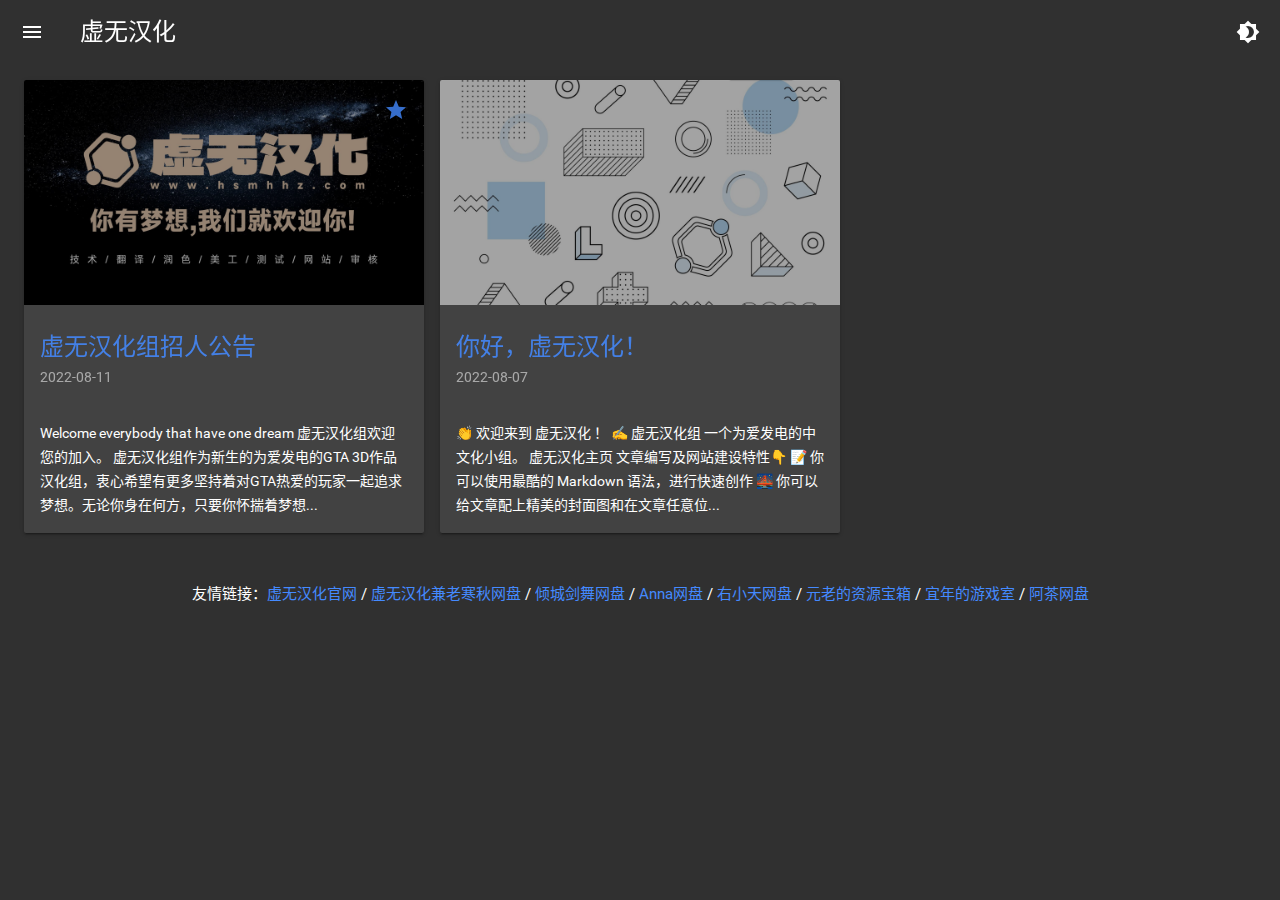
<file: index.html>
<!DOCTYPE html>
<html lang="zh-CN">
<head>
<!-- 必要参数 -->
<meta charset="utf-8"/>
<title>虚无汉化</title>
<meta name="keywords" content="关键词"/>
<meta name="description" content="简述"/>
<meta name="viewport" content="width=device-width, initial-scale=1.0, user-scalable:no"/>
<meta http-equiv="X-UA-Compatible" content="IE=Edge">
<link rel="shortcut icon" href="favicon.ico">
<!-- CSS -->
<link rel="stylesheet" href="https://createm00n.github.io/media/css/mdui.min.css">
<link rel="stylesheet" href="https://createm00n.github.io/media/css/modify.css">
</head>
<body id="index" class="mdui-appbar-with-toolbar mdui-theme-primary-blue-grey mdui-theme-accent-blue mdui-theme-layout-dark">
<header role="banner">
    <div class="mdui-appbar mdui-appbar-fixed mdui-appbar-scroll-hide mdui-shadow-0">
        <div class="mdui-toolbar">
            <button class="mdui-btn mdui-btn-icon" id="menu" mdui-drawer="{target:'#drawer',overlay:true,swipe:true}"><i class="mdui-icon material-icons">menu</i></button>
            <a href="https://createm00n.github.io" class="mdui-typo-headline">虚无汉化</a>
            <div class="mdui-toolbar-spacer"></div>
            <button class="mdui-btn mdui-btn-icon" mdui-tooltip="{content: '深色样式切换', position: 'left'}" id="DarkStyle"><i class="mdui-icon material-icons">brightness_4</i></button>
        </div>
    </div>
</header>

<nav id="drawer" class="mdui-drawer mdui-drawer-full-height mdui-drawer-close">
    <ul class="mdui-list">
        <a href="/" class="menu"><li class="mdui-list-item mdui-ripple">首页</li></a>
        <a href="/archives" class="menu"><li class="mdui-list-item mdui-ripple">归档</li></a>
        <a href="/tags" class="menu"><li class="mdui-list-item mdui-ripple">标签</li></a>
        <a href="/about" class="menu"><li class="mdui-list-item mdui-ripple">关于</li></a>
        
        <a href="https://github.com/CPlayer-CN/gridea-theme-cplayer-material" class="spread"><li class="mdui-list-item mdui-ripple">主题主页</li></a>
    </ul>
</nav>


<main class="mdui-m-a-2 mdui-row-xs-1 mdui-row-sm-2 mdui-row-md-3 mdui-row-xl-4 mdui-typo mdui-m-t-2">
    
    <section class="mdui-col mdui-m-b-2">
        <div class="mdui-card">
            
            <div class="mdui-card-media">
                <img src="https://createm00n.github.io/post-images/welcome.jpg" onerror="this.src='https://createm00n.github.io/post-images/welcome.jpg';">
                
                <div class="mdui-card-menu">
                    <i mdui-tooltip="{content: '顶置', position: 'left'}" class="mdui-icon material-icons mdui-text-color-theme-accent">star</i>
                </div>
                
            </div>
            
            <div class="mdui-card-primary">
                <div class="mdui-card-primary-title"><a href="https://createm00n.github.io/welcome/">虚无汉化组招人公告</a></div>
                <div class="mdui-card-primary-subtitle">2022-08-11</div>
            </div>
            <div class="mdui-card-content">Welcome everybody that have one dream
虚无汉化组欢迎您的加入。
虚无汉化组作为新生的为爱发电的GTA 3D作品汉化组，衷心希望有更多坚持着对GTA热爱的玩家一起追求梦想。无论你身在何方，只要你怀揣着梦想...</div>
        </div>
    </section>

    <section class="mdui-col mdui-m-b-2">
        <div class="mdui-card">
            
            <div class="mdui-card-media">
                <img src="https://createm00n.github.io/post-images/intro.jpg" onerror="this.src='https://createm00n.github.io/post-images/intro.jpg';">
                
            </div>
            
            <div class="mdui-card-primary">
                <div class="mdui-card-primary-title"><a href="https://createm00n.github.io/intro/">你好，虚无汉化！</a></div>
                <div class="mdui-card-primary-subtitle">2022-08-07</div>
            </div>
            <div class="mdui-card-content">
👏  欢迎来到 虚无汉化 ！
✍️  虚无汉化组 一个为爱发电的中文化小组。

虚无汉化主页
文章编写及网站建设特性👇
📝  你可以使用最酷的 Markdown 语法，进行快速创作
🌉  你可以给文章配上精美的封面图和在文章任意位...</div>
        </div>
    </section>

</main>

<nav class="mdui-container mdui-m-t-2 mdui-m-b-2">
    
    
</nav>

<div class="mdui-m-t-2 mdui-text-center mdui-typo">
    友情链接：<a href="http://www.hsmhhz.com" target="_blank">虚无汉化官网</a> / <a href="http://hanqiu.ysepan.com/" target="_blank">虚无汉化兼老寒秋网盘</a> / <a href="http://tietong.ysepan.com/" target="_blank">倾城剑舞网盘</a> / <a href="http://kongshuyan.ysepan.com/" target="_blank">Anna网盘</a> / <a href="http://ystian.ysepan.com/" target="_blank">右小天网盘</a> / <a href="http://nhyo.ysepan.com/" target="_blank">元老的资源宝箱</a> / <a href="http://hsyear.ysepan.com/" target="_blank">宜年的游戏室</a> / <a href="http://allgamediscard.ysepan.com" target="_blank">阿茶网盘</a>
</div>

<script src="https://createm00n.github.io/media/js/jquery.min.js"></script>
<script src="https://createm00n.github.io/media/js/mdui.min.js"></script>
<script src="https://createm00n.github.io/media/js/modify.js"></script>
<script src="https://createm00n.github.io/media/js/masonry.pkgd.min.js"></script>
<script src="https://createm00n.github.io/media/js/imagesloaded.pkgd.min.js"></script>
<script>
// 初始化-文章列表页面瀑布流。
function masonry() {
    // 初始化 masonry
    $('.mdui-row-xs-1').masonry({
        itemSelector: '.mdui-col',
        horizontalOrder: true
    });
}
masonry()
$('.mdui-col').imagesLoaded( function() {
    masonry()
});
</script>

</body>
</html>
</file>
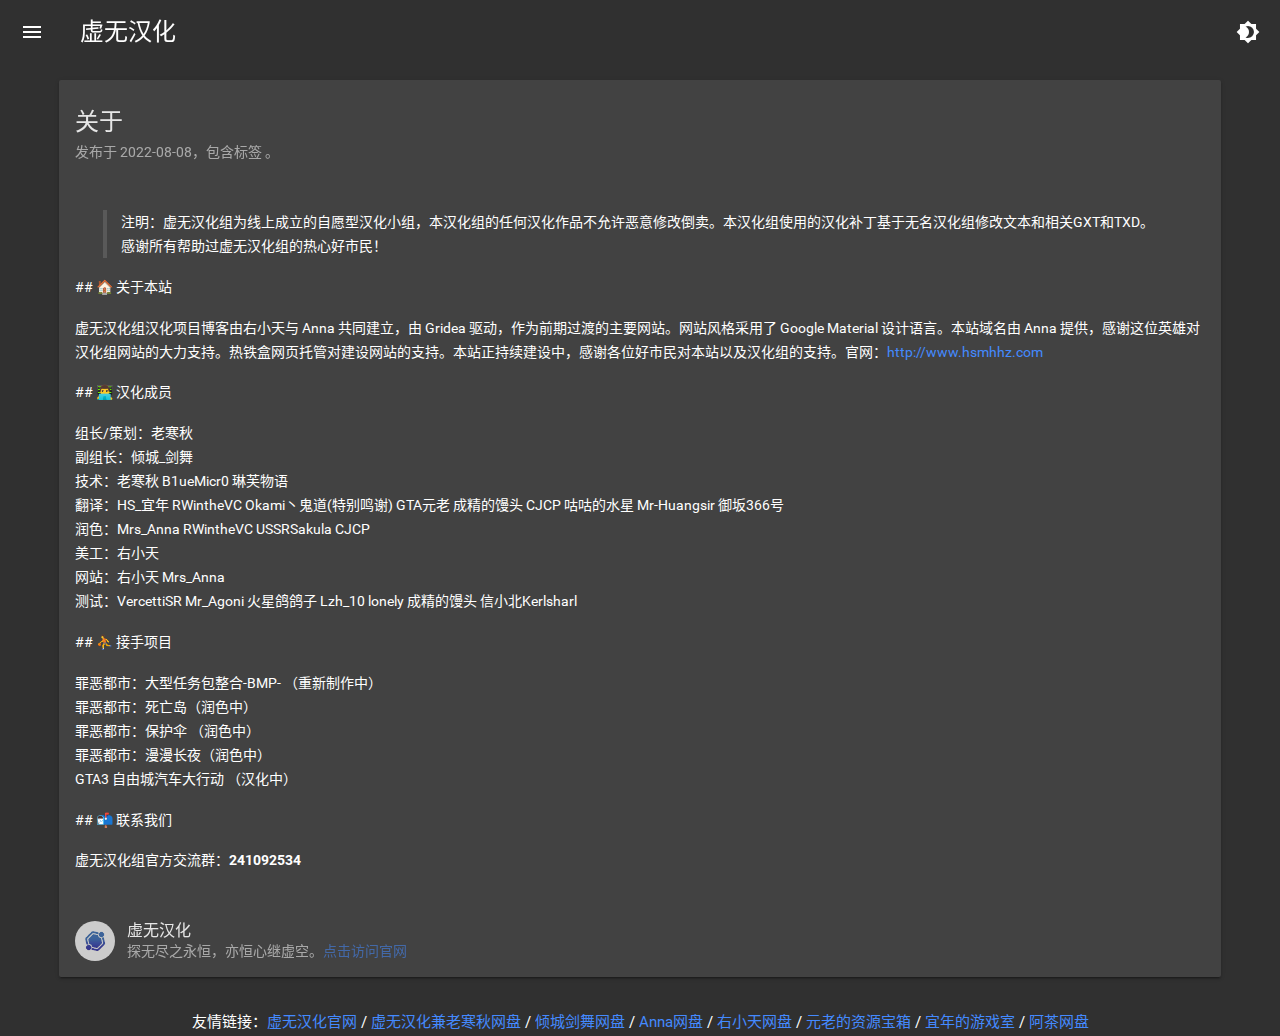
<file: about/index.html>
<!DOCTYPE html>
<html lang="zh-CN">
<head>
<!-- 必要参数 -->
<meta charset="utf-8"/>
<title>关于 | 虚无汉化</title>
<meta name="keywords" content="关键词"/>
<meta name="description" content="简述"/>
<meta name="viewport" content="width=device-width, initial-scale=1.0, user-scalable:no"/>
<meta http-equiv="X-UA-Compatible" content="IE=Edge">
<link rel="shortcut icon" href="favicon.ico">
<!-- CSS -->
<link rel="stylesheet" href="https://createm00n.github.io/media/css/mdui.min.css">
<link rel="stylesheet" href="https://createm00n.github.io/media/css/modify.css">
<link rel="stylesheet" href="https://createm00n.github.io/media/css/github-gist.min.css">
<link rel="stylesheet" href="https://createm00n.github.io/media/css/railscasts.min.css">
</head>
<body id="post" class="mdui-appbar-with-toolbar mdui-theme-primary-blue-grey mdui-theme-accent-blue mdui-theme-layout-dark">
<header role="banner">
    <div class="mdui-appbar mdui-appbar-fixed mdui-appbar-scroll-hide mdui-shadow-0">
        <div class="mdui-toolbar">
            <button class="mdui-btn mdui-btn-icon" id="menu" mdui-drawer="{target:'#drawer',overlay:true,swipe:true}"><i class="mdui-icon material-icons">menu</i></button>
            <a href="https://createm00n.github.io" class="mdui-typo-headline">虚无汉化</a>
            <div class="mdui-toolbar-spacer"></div>
            <button class="mdui-btn mdui-btn-icon" mdui-tooltip="{content: '深色样式切换', position: 'left'}" id="DarkStyle"><i class="mdui-icon material-icons">brightness_4</i></button>
        </div>
    </div>
</header>

<nav id="drawer" class="mdui-drawer mdui-drawer-full-height mdui-drawer-close">
    <ul class="mdui-list">
        <a href="/" class="menu"><li class="mdui-list-item mdui-ripple">首页</li></a>
        <a href="/archives" class="menu"><li class="mdui-list-item mdui-ripple">归档</li></a>
        <a href="/tags" class="menu"><li class="mdui-list-item mdui-ripple">标签</li></a>
        <a href="/about" class="menu"><li class="mdui-list-item mdui-ripple">关于</li></a>
        
        <a href="https://github.com/CPlayer-CN/gridea-theme-cplayer-material" class="spread"><li class="mdui-list-item mdui-ripple">主题主页</li></a>
    </ul>
</nav>


<main class="mdui-container mdui-typo mdui-m-t-2">
    <section class="mdui-card">
        
        <div class="mdui-card-primary">
            <div class="mdui-card-primary-title">关于</div>
            <div class="mdui-card-primary-subtitle">发布于 2022-08-08，包含标签 。</div>
        </div>
        <div class="mdui-card-content"><blockquote>
<p>注明：虚无汉化组为线上成立的自愿型汉化小组，本汉化组的任何汉化作品不允许恶意修改倒卖。本汉化组使用的汉化补丁基于无名汉化组修改文本和相关GXT和TXD。感谢所有帮助过虚无汉化组的热心好市民！</p>
</blockquote>
<p>## 🏠 关于本站</p>
<p>虚无汉化组汉化项目博客由右小天与 Anna 共同建立，由 Gridea 驱动，作为前期过渡的主要网站。网站风格采用了 Google Material 设计语言。本站域名由 Anna 提供，感谢这位英雄对汉化组网站的大力支持。热铁盒网页托管对建设网站的支持。本站正持续建设中，感谢各位好市民对本站以及汉化组的支持。官网：<a href="http://www.hsmhhz.com">http://www.hsmhhz.com</a></p>
<p>## 👨‍💻 汉化成员</p>
<p>组长/策划：老寒秋<br>
副组长：倾城_剑舞<br>
技术：老寒秋 B1ueMicr0 琳芙物语<br>
翻译：HS_宜年 RWintheVC Okami丶鬼道(特别鸣谢) GTA元老 成精的馒头 CJCP 咕咕的水星 Mr-Huangsir  御坂366号<br>
润色：Mrs_Anna RWintheVC USSRSakula CJCP<br>
美工：右小天<br>
网站：右小天 Mrs_Anna<br>
测试：VercettiSR Mr_Agoni 火星鸽鸽子 Lzh_10 lonely 成精的馒头 信小北Kerlsharl</p>
<p>## ⛹ 接手项目</p>
<p>罪恶都市：大型任务包整合-BMP- （重新制作中）<br>
罪恶都市：死亡岛（润色中）<br>
罪恶都市：保护伞 （润色中）<br>
罪恶都市：漫漫长夜（润色中）<br>
GTA3 自由城汽车大行动 （汉化中）</p>
<p>## 📬 联系我们</p>
<p>虚无汉化组官方交流群：<strong>241092534</strong></p>
</div>
        <div class="mdui-card-header">
            <img class="mdui-card-header-avatar" src="https://createm00n.github.io/images/avatar.png">
            <div class="mdui-card-header-title">虚无汉化</div>
            <div class="mdui-card-header-subtitle">探无尽之永恒，亦恒心继虚空。<a href="http://www.hsmhhz.com" target="_blank">点击访问官网</a></div>
        </div>
    </section>

      
</main>

<nav class="mdui-container mdui-m-t-2 mdui-m-b-2">
    
    
</nav>

<div class="mdui-m-t-2 mdui-text-center mdui-typo">
    友情链接：<a href="http://www.hsmhhz.com" target="_blank">虚无汉化官网</a> / <a href="http://hanqiu.ysepan.com/" target="_blank">虚无汉化兼老寒秋网盘</a> / <a href="http://tietong.ysepan.com/" target="_blank">倾城剑舞网盘</a> / <a href="http://kongshuyan.ysepan.com/" target="_blank">Anna网盘</a> / <a href="http://ystian.ysepan.com/" target="_blank">右小天网盘</a> / <a href="http://nhyo.ysepan.com/" target="_blank">元老的资源宝箱</a> / <a href="http://hsyear.ysepan.com/" target="_blank">宜年的游戏室</a> / <a href="http://allgamediscard.ysepan.com" target="_blank">阿茶网盘</a>
</div>

<script src="https://createm00n.github.io/media/js/jquery.min.js"></script>
<script src="https://createm00n.github.io/media/js/mdui.min.js"></script>
<script src="https://createm00n.github.io/media/js/modify.js"></script>
<script src="https://createm00n.github.io/media/js/highlight.min.js"></script>
<script src="https://createm00n.github.io/media/js/lightense.min.js"></script>
<script>
// 初始化-高亮代码
hljs.initHighlightingOnLoad();
// 初始化-文章图片放大
window.addEventListener('load', function () {
    Lightense('#post .mdui-card-content img');
}, false);
</script>

</body>
</html>
</file>
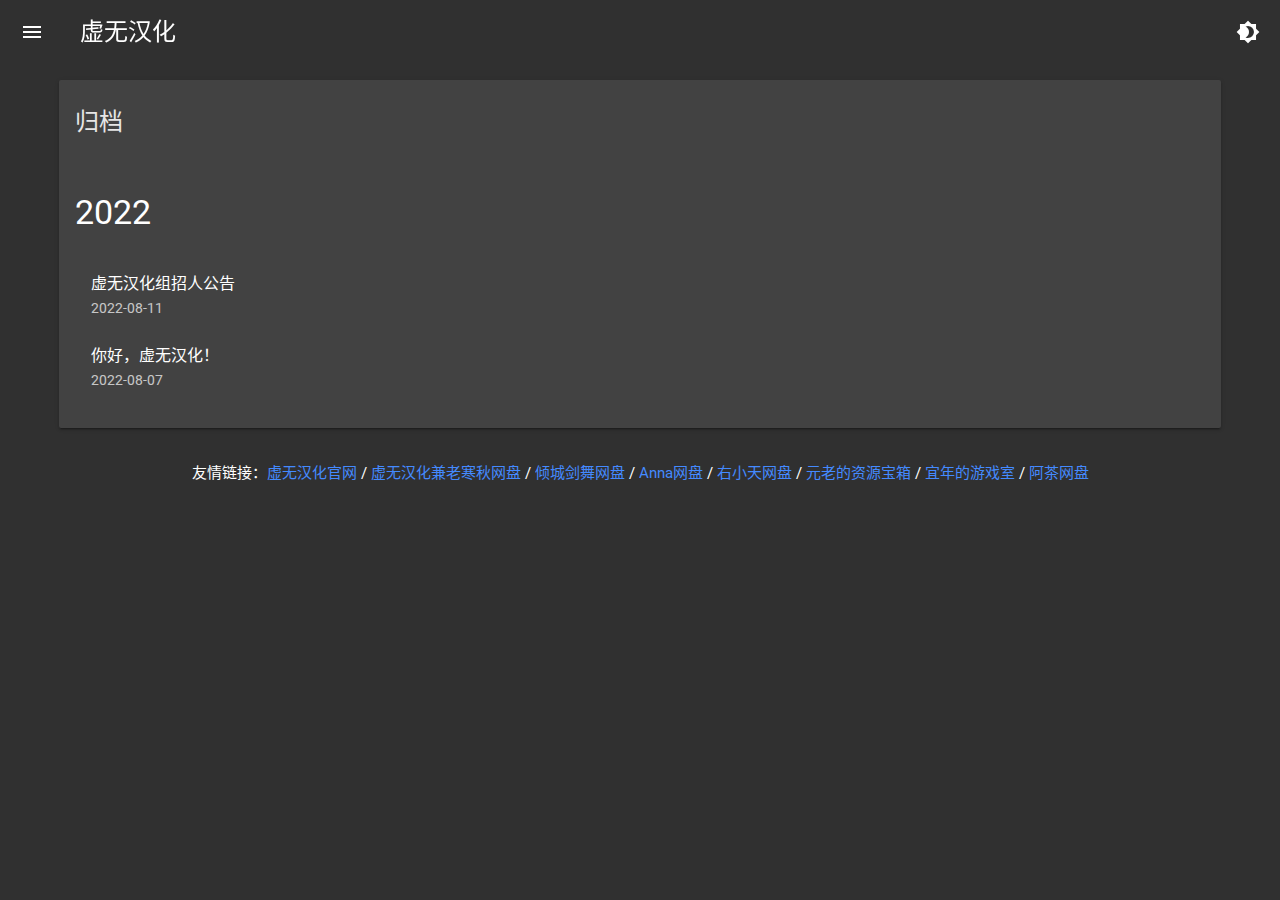
<file: archives/index.html>
<!DOCTYPE html>
<html lang="zh-CN">
<head>
<!-- 必要参数 -->
<meta charset="utf-8"/>
<title>虚无汉化</title>
<meta name="keywords" content="关键词"/>
<meta name="description" content="简述"/>
<meta name="viewport" content="width=device-width, initial-scale=1.0, user-scalable:no"/>
<meta http-equiv="X-UA-Compatible" content="IE=Edge">
<link rel="shortcut icon" href="favicon.ico">
<!-- CSS -->
<link rel="stylesheet" href="https://createm00n.github.io/media/css/mdui.min.css">
<link rel="stylesheet" href="https://createm00n.github.io/media/css/modify.css">
</head>
<body class="mdui-appbar-with-toolbar mdui-theme-primary-blue-grey mdui-theme-accent-blue mdui-theme-layout-dark">
<header role="banner">
    <div class="mdui-appbar mdui-appbar-fixed mdui-appbar-scroll-hide mdui-shadow-0">
        <div class="mdui-toolbar">
            <button class="mdui-btn mdui-btn-icon" id="menu" mdui-drawer="{target:'#drawer',overlay:true,swipe:true}"><i class="mdui-icon material-icons">menu</i></button>
            <a href="https://createm00n.github.io" class="mdui-typo-headline">虚无汉化</a>
            <div class="mdui-toolbar-spacer"></div>
            <button class="mdui-btn mdui-btn-icon" mdui-tooltip="{content: '深色样式切换', position: 'left'}" id="DarkStyle"><i class="mdui-icon material-icons">brightness_4</i></button>
        </div>
    </div>
</header>

<nav id="drawer" class="mdui-drawer mdui-drawer-full-height mdui-drawer-close">
    <ul class="mdui-list">
        <a href="/" class="menu"><li class="mdui-list-item mdui-ripple">首页</li></a>
        <a href="/archives" class="menu"><li class="mdui-list-item mdui-ripple">归档</li></a>
        <a href="/tags" class="menu"><li class="mdui-list-item mdui-ripple">标签</li></a>
        <a href="/about" class="menu"><li class="mdui-list-item mdui-ripple">关于</li></a>
        
        <a href="https://github.com/CPlayer-CN/gridea-theme-cplayer-material" class="spread"><li class="mdui-list-item mdui-ripple">主题主页</li></a>
    </ul>
</nav>


<main class="mdui-container mdui-m-t-2">
    

<section class="mdui-card">
    <div class="mdui-card-primary">
        <div class="mdui-card-primary-title">归档</div>
    </div>
    <div class="mdui-card-content">
        
            <h2 class="mdui-typo-display-1">2022</h2>
            <article class="mdui-list">
                
                        
                            <a href="https://createm00n.github.io/welcome/" class="mdui-list-item mdui-list-item-title mdui-ripple"><div class="mdui-list-item-content"><div class="mdui-list-item-title">虚无汉化组招人公告</div><div class="mdui-list-item-text mdui-list-item-one-line"><span class="mdui-text-color-theme-text">2022-08-11</div></div></a>
                        
                
                        
                            <a href="https://createm00n.github.io/intro/" class="mdui-list-item mdui-list-item-title mdui-ripple"><div class="mdui-list-item-content"><div class="mdui-list-item-title">你好，虚无汉化！</div><div class="mdui-list-item-text mdui-list-item-one-line"><span class="mdui-text-color-theme-text">2022-08-07</div></div></a>
                        
                
            </article>
        
    </div>
</section>
</main>

<nav class="mdui-container mdui-m-t-2 mdui-m-b-2">
    
    
</nav>

<div class="mdui-m-t-2 mdui-text-center mdui-typo">
    友情链接：<a href="http://www.hsmhhz.com" target="_blank">虚无汉化官网</a> / <a href="http://hanqiu.ysepan.com/" target="_blank">虚无汉化兼老寒秋网盘</a> / <a href="http://tietong.ysepan.com/" target="_blank">倾城剑舞网盘</a> / <a href="http://kongshuyan.ysepan.com/" target="_blank">Anna网盘</a> / <a href="http://ystian.ysepan.com/" target="_blank">右小天网盘</a> / <a href="http://nhyo.ysepan.com/" target="_blank">元老的资源宝箱</a> / <a href="http://hsyear.ysepan.com/" target="_blank">宜年的游戏室</a> / <a href="http://allgamediscard.ysepan.com" target="_blank">阿茶网盘</a>
</div>

<script src="https://createm00n.github.io/media/js/jquery.min.js"></script>
<script src="https://createm00n.github.io/media/js/mdui.min.js"></script>
<script src="https://createm00n.github.io/media/js/modify.js"></script>

</body>
</html>
</file>
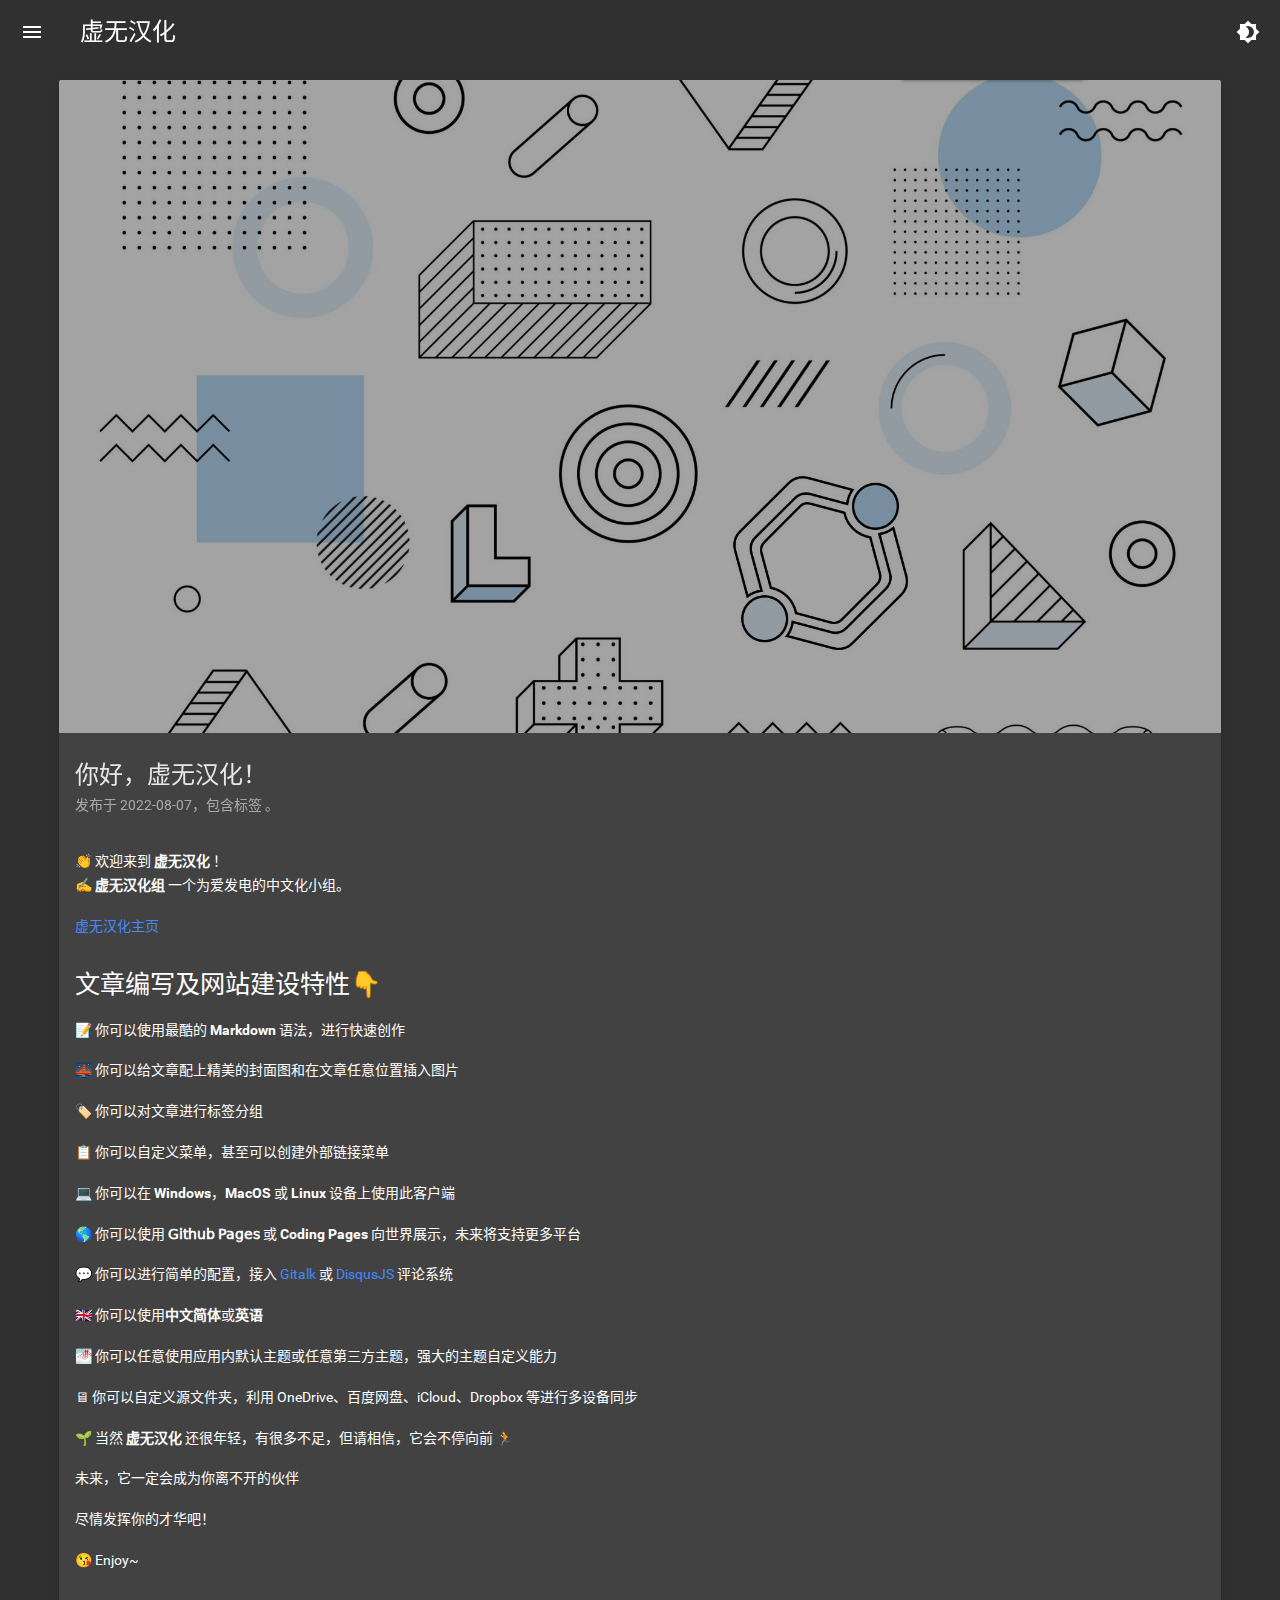
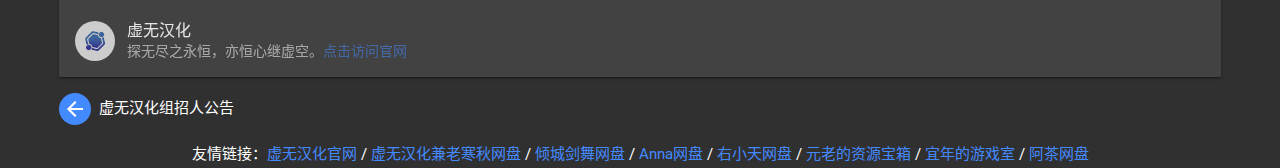
<file: intro/index.html>
<!DOCTYPE html>
<html lang="zh-CN">
<head>
<!-- 必要参数 -->
<meta charset="utf-8"/>
<title>你好，虚无汉化！ | 虚无汉化</title>
<meta name="keywords" content="关键词"/>
<meta name="description" content="简述"/>
<meta name="viewport" content="width=device-width, initial-scale=1.0, user-scalable:no"/>
<meta http-equiv="X-UA-Compatible" content="IE=Edge">
<link rel="shortcut icon" href="favicon.ico">
<!-- CSS -->
<link rel="stylesheet" href="https://createm00n.github.io/media/css/mdui.min.css">
<link rel="stylesheet" href="https://createm00n.github.io/media/css/modify.css">
<link rel="stylesheet" href="https://createm00n.github.io/media/css/github-gist.min.css">
<link rel="stylesheet" href="https://createm00n.github.io/media/css/railscasts.min.css">
</head>
<body id="post" class="mdui-appbar-with-toolbar mdui-theme-primary-blue-grey mdui-theme-accent-blue mdui-theme-layout-dark">
<header role="banner">
    <div class="mdui-appbar mdui-appbar-fixed mdui-appbar-scroll-hide mdui-shadow-0">
        <div class="mdui-toolbar">
            <button class="mdui-btn mdui-btn-icon" id="menu" mdui-drawer="{target:'#drawer',overlay:true,swipe:true}"><i class="mdui-icon material-icons">menu</i></button>
            <a href="https://createm00n.github.io" class="mdui-typo-headline">虚无汉化</a>
            <div class="mdui-toolbar-spacer"></div>
            <button class="mdui-btn mdui-btn-icon" mdui-tooltip="{content: '深色样式切换', position: 'left'}" id="DarkStyle"><i class="mdui-icon material-icons">brightness_4</i></button>
        </div>
    </div>
</header>

<nav id="drawer" class="mdui-drawer mdui-drawer-full-height mdui-drawer-close">
    <ul class="mdui-list">
        <a href="/" class="menu"><li class="mdui-list-item mdui-ripple">首页</li></a>
        <a href="/archives" class="menu"><li class="mdui-list-item mdui-ripple">归档</li></a>
        <a href="/tags" class="menu"><li class="mdui-list-item mdui-ripple">标签</li></a>
        <a href="/about" class="menu"><li class="mdui-list-item mdui-ripple">关于</li></a>
        
        <a href="https://github.com/CPlayer-CN/gridea-theme-cplayer-material" class="spread"><li class="mdui-list-item mdui-ripple">主题主页</li></a>
    </ul>
</nav>


<main class="mdui-container mdui-typo mdui-m-t-2">
    <section class="mdui-card">
        
        <div class="mdui-card-media">
            <img src="https://createm00n.github.io/post-images/intro.jpg">
        </div>
        
        <div class="mdui-card-primary">
            <div class="mdui-card-primary-title">你好，虚无汉化！</div>
            <div class="mdui-card-primary-subtitle">发布于 2022-08-07，包含标签 。</div>
        </div>
        <div class="mdui-card-content"><!-- more -->
<p>👏  欢迎来到 <strong>虚无汉化</strong> ！<br>
✍️  <strong>虚无汉化组</strong> 一个为爱发电的中文化小组。</p>
<!-- more -->
<p><a href="http://www.hsmhhz.com">虚无汉化主页</a></p>
<h2 id="文章编写及网站建设特性">文章编写及网站建设特性👇</h2>
<p>📝  你可以使用最酷的 <strong>Markdown</strong> 语法，进行快速创作</p>
<p>🌉  你可以给文章配上精美的封面图和在文章任意位置插入图片</p>
<p>🏷️  你可以对文章进行标签分组</p>
<p>📋  你可以自定义菜单，甚至可以创建外部链接菜单</p>
<p>💻  你可以在 <strong>Windows</strong>，<strong>MacOS</strong> 或 <strong>Linux</strong> 设备上使用此客户端</p>
<p>🌎  你可以使用 <strong>𝖦𝗂𝗍𝗁𝗎𝖻 𝖯𝖺𝗀𝖾𝗌</strong> 或 <strong>Coding Pages</strong> 向世界展示，未来将支持更多平台</p>
<p>💬  你可以进行简单的配置，接入 <a href="https://github.com/gitalk/gitalk">Gitalk</a> 或 <a href="https://github.com/SukkaW/DisqusJS">DisqusJS</a> 评论系统</p>
<p>🇬🇧  你可以使用<strong>中文简体</strong>或<strong>英语</strong></p>
<p>🌁  你可以任意使用应用内默认主题或任意第三方主题，强大的主题自定义能力</p>
<p>🖥  你可以自定义源文件夹，利用 OneDrive、百度网盘、iCloud、Dropbox 等进行多设备同步</p>
<p>🌱 当然 <strong>虚无汉化</strong> 还很年轻，有很多不足，但请相信，它会不停向前 🏃</p>
<p>未来，它一定会成为你离不开的伙伴</p>
<p>尽情发挥你的才华吧！</p>
<p>😘 Enjoy~</p>
</div>
        <div class="mdui-card-header">
            <img class="mdui-card-header-avatar" src="https://createm00n.github.io/images/avatar.png">
            <div class="mdui-card-header-title">虚无汉化</div>
            <div class="mdui-card-header-subtitle">探无尽之永恒，亦恒心继虚空。<a href="http://www.hsmhhz.com" target="_blank">点击访问官网</a></div>
        </div>
    </section>

      
</main>

<nav class="mdui-container mdui-m-t-2 mdui-m-b-2">
    <a href="https://createm00n.github.io/welcome/" mdui-tooltip="{content: '上一篇', position: 'right'}"><button class="mdui-btn mdui-btn-icon mdui-btn-dense mdui-color-theme-accent mdui-ripple mdui-m-r-1"><i class="mdui-icon material-icons">arrow_back</i></button>虚无汉化组招人公告</a>
    
</nav>

<div class="mdui-m-t-2 mdui-text-center mdui-typo">
    友情链接：<a href="http://www.hsmhhz.com" target="_blank">虚无汉化官网</a> / <a href="http://hanqiu.ysepan.com/" target="_blank">虚无汉化兼老寒秋网盘</a> / <a href="http://tietong.ysepan.com/" target="_blank">倾城剑舞网盘</a> / <a href="http://kongshuyan.ysepan.com/" target="_blank">Anna网盘</a> / <a href="http://ystian.ysepan.com/" target="_blank">右小天网盘</a> / <a href="http://nhyo.ysepan.com/" target="_blank">元老的资源宝箱</a> / <a href="http://hsyear.ysepan.com/" target="_blank">宜年的游戏室</a> / <a href="http://allgamediscard.ysepan.com" target="_blank">阿茶网盘</a>
</div>

<script src="https://createm00n.github.io/media/js/jquery.min.js"></script>
<script src="https://createm00n.github.io/media/js/mdui.min.js"></script>
<script src="https://createm00n.github.io/media/js/modify.js"></script>
<script src="https://createm00n.github.io/media/js/highlight.min.js"></script>
<script src="https://createm00n.github.io/media/js/lightense.min.js"></script>
<script>
// 初始化-高亮代码
hljs.initHighlightingOnLoad();
// 初始化-文章图片放大
window.addEventListener('load', function () {
    Lightense('#post .mdui-card-content img');
}, false);
</script>

</body>
</html>
</file>
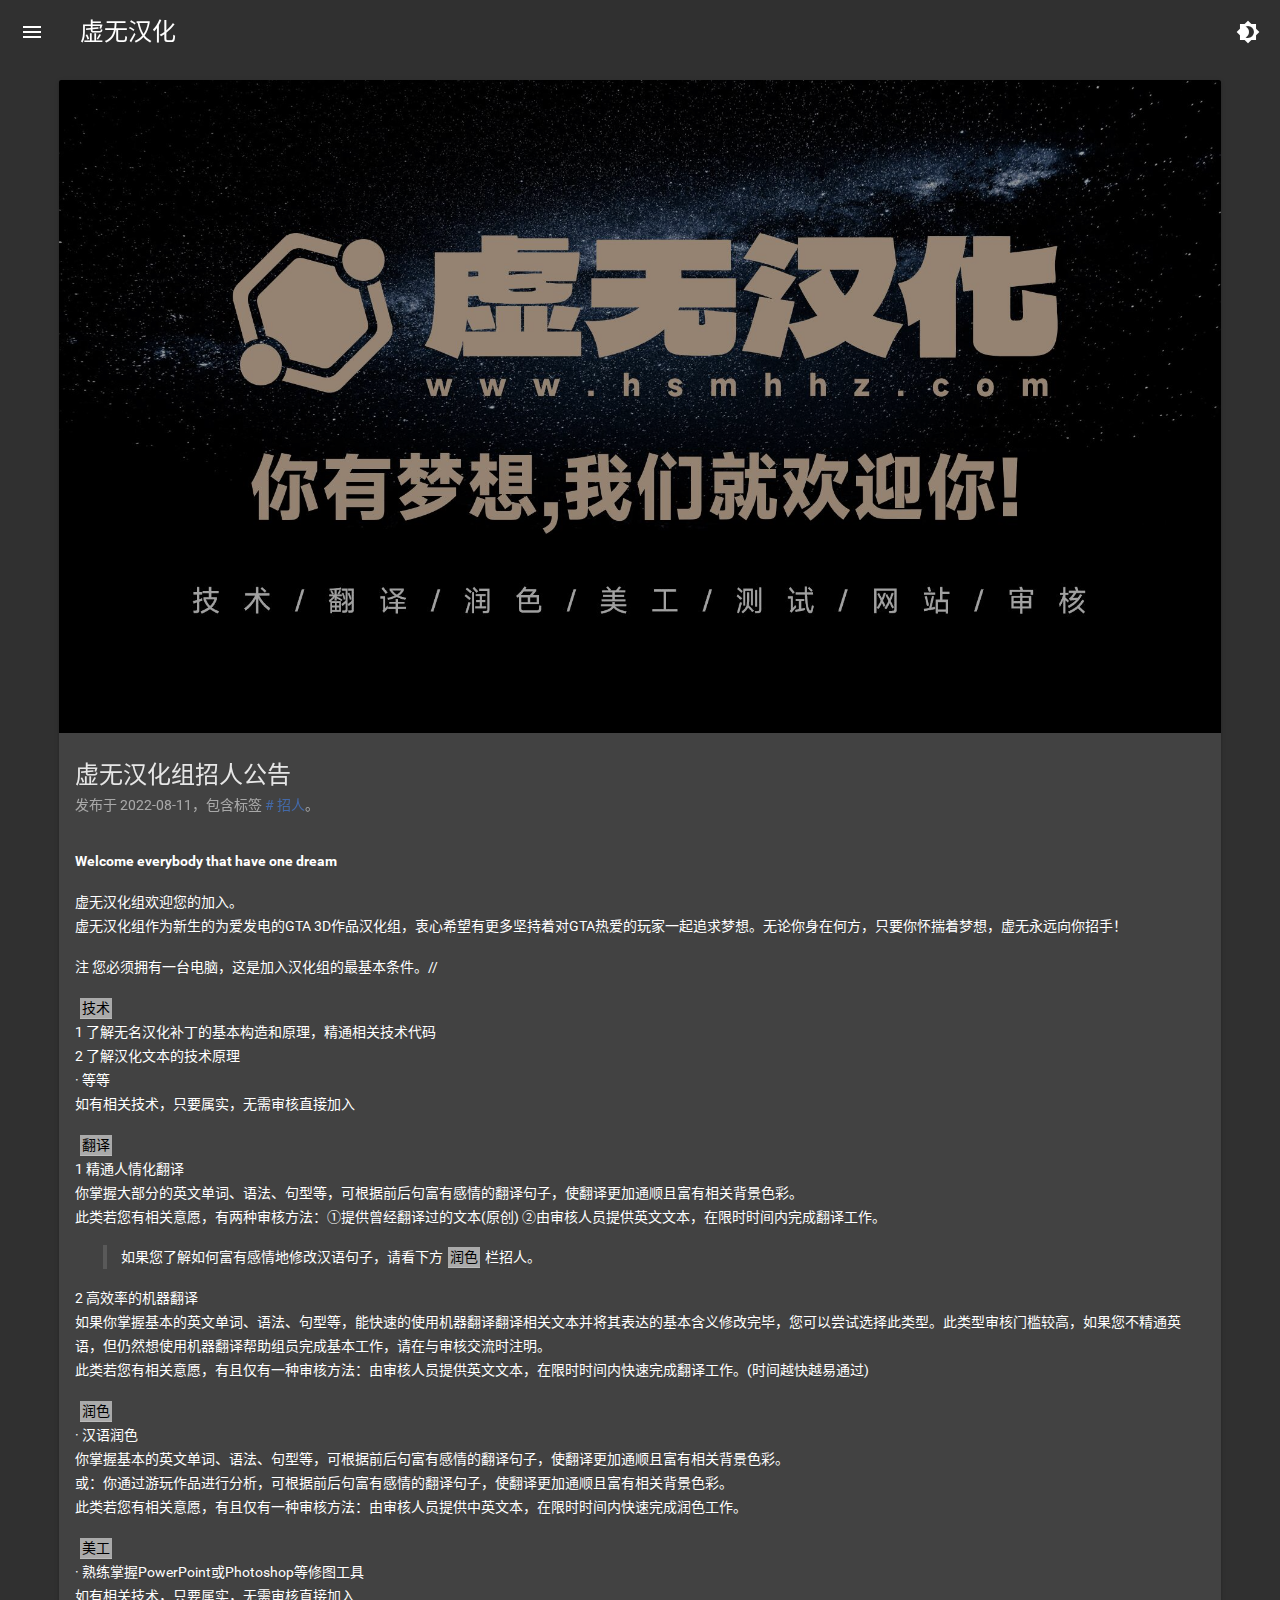
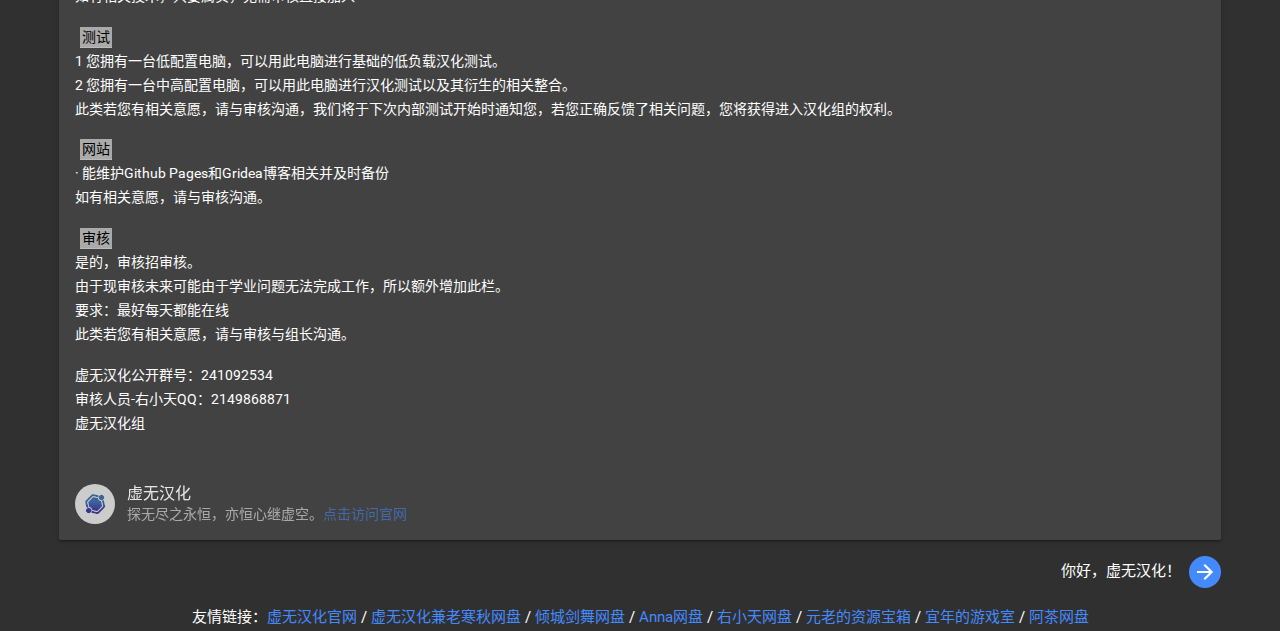
<file: welcome/index.html>
<!DOCTYPE html>
<html lang="zh-CN">
<head>
<!-- 必要参数 -->
<meta charset="utf-8"/>
<title>虚无汉化组招人公告 | 虚无汉化</title>
<meta name="keywords" content="关键词"/>
<meta name="description" content="简述"/>
<meta name="viewport" content="width=device-width, initial-scale=1.0, user-scalable:no"/>
<meta http-equiv="X-UA-Compatible" content="IE=Edge">
<link rel="shortcut icon" href="favicon.ico">
<!-- CSS -->
<link rel="stylesheet" href="https://createm00n.github.io/media/css/mdui.min.css">
<link rel="stylesheet" href="https://createm00n.github.io/media/css/modify.css">
<link rel="stylesheet" href="https://createm00n.github.io/media/css/github-gist.min.css">
<link rel="stylesheet" href="https://createm00n.github.io/media/css/railscasts.min.css">
</head>
<body id="post" class="mdui-appbar-with-toolbar mdui-theme-primary-blue-grey mdui-theme-accent-blue mdui-theme-layout-dark">
<header role="banner">
    <div class="mdui-appbar mdui-appbar-fixed mdui-appbar-scroll-hide mdui-shadow-0">
        <div class="mdui-toolbar">
            <button class="mdui-btn mdui-btn-icon" id="menu" mdui-drawer="{target:'#drawer',overlay:true,swipe:true}"><i class="mdui-icon material-icons">menu</i></button>
            <a href="https://createm00n.github.io" class="mdui-typo-headline">虚无汉化</a>
            <div class="mdui-toolbar-spacer"></div>
            <button class="mdui-btn mdui-btn-icon" mdui-tooltip="{content: '深色样式切换', position: 'left'}" id="DarkStyle"><i class="mdui-icon material-icons">brightness_4</i></button>
        </div>
    </div>
</header>

<nav id="drawer" class="mdui-drawer mdui-drawer-full-height mdui-drawer-close">
    <ul class="mdui-list">
        <a href="/" class="menu"><li class="mdui-list-item mdui-ripple">首页</li></a>
        <a href="/archives" class="menu"><li class="mdui-list-item mdui-ripple">归档</li></a>
        <a href="/tags" class="menu"><li class="mdui-list-item mdui-ripple">标签</li></a>
        <a href="/about" class="menu"><li class="mdui-list-item mdui-ripple">关于</li></a>
        
        <a href="https://github.com/CPlayer-CN/gridea-theme-cplayer-material" class="spread"><li class="mdui-list-item mdui-ripple">主题主页</li></a>
    </ul>
</nav>


<main class="mdui-container mdui-typo mdui-m-t-2">
    <section class="mdui-card">
        
        <div class="mdui-card-media">
            <img src="https://createm00n.github.io/post-images/welcome.jpg">
        </div>
        
        <div class="mdui-card-primary">
            <div class="mdui-card-primary-title">虚无汉化组招人公告</div>
            <div class="mdui-card-primary-subtitle">发布于 2022-08-11，包含标签 <a href="https://createm00n.github.io/tag/_8CyoWq_v/" class="post-tags"># 招人</a>。</div>
        </div>
        <div class="mdui-card-content"><p><strong>Welcome everybody that have one dream</strong></p>
<p>虚无汉化组欢迎您的加入。<br>
虚无汉化组作为新生的为爱发电的GTA 3D作品汉化组，衷心希望有更多坚持着对GTA热爱的玩家一起追求梦想。无论你身在何方，只要你怀揣着梦想，虚无永远向你招手！</p>
<p>注 您必须拥有一台电脑，这是加入汉化组的最基本条件。//</p>
<p><mark>技术</mark><br>
1 了解无名汉化补丁的基本构造和原理，精通相关技术代码<br>
2 了解汉化文本的技术原理<br>
· 等等<br>
如有相关技术，只要属实，无需审核直接加入</p>
<p><mark>翻译</mark><br>
1 精通人情化翻译<br>
你掌握大部分的英文单词、语法、句型等，可根据前后句富有感情的翻译句子，使翻译更加通顺且富有相关背景色彩。<br>
此类若您有相关意愿，有两种审核方法：①提供曾经翻译过的文本(原创) ②由审核人员提供英文文本，在限时时间内完成翻译工作。</p>
<blockquote>
<p>如果您了解如何富有感情地修改汉语句子，请看下方<mark>润色</mark>栏招人。</p>
</blockquote>
<p>2 高效率的机器翻译<br>
如果你掌握基本的英文单词、语法、句型等，能快速的使用机器翻译翻译相关文本并将其表达的基本含义修改完毕，您可以尝试选择此类型。此类型审核门槛较高，如果您不精通英语，但仍然想使用机器翻译帮助组员完成基本工作，请在与审核交流时注明。<br>
此类若您有相关意愿，有且仅有一种审核方法：由审核人员提供英文文本，在限时时间内快速完成翻译工作。(时间越快越易通过)</p>
<p><mark>润色</mark><br>
· 汉语润色<br>
你掌握基本的英文单词、语法、句型等，可根据前后句富有感情的翻译句子，使翻译更加通顺且富有相关背景色彩。<br>
或：你通过游玩作品进行分析，可根据前后句富有感情的翻译句子，使翻译更加通顺且富有相关背景色彩。<br>
此类若您有相关意愿，有且仅有一种审核方法：由审核人员提供中英文本，在限时时间内快速完成润色工作。</p>
<p><mark>美工</mark><br>
· 熟练掌握PowerPoint或Photoshop等修图工具<br>
如有相关技术，只要属实，无需审核直接加入</p>
<p><mark>测试</mark><br>
1 您拥有一台低配置电脑，可以用此电脑进行基础的低负载汉化测试。<br>
2 您拥有一台中高配置电脑，可以用此电脑进行汉化测试以及其衍生的相关整合。<br>
此类若您有相关意愿，请与审核沟通，我们将于下次内部测试开始时通知您，若您正确反馈了相关问题，您将获得进入汉化组的权利。</p>
<p><mark>网站</mark><br>
· 能维护Github Pages和Gridea博客相关并及时备份<br>
如有相关意愿，请与审核沟通。</p>
<p><mark>审核</mark><br>
是的，审核招审核。<br>
由于现审核未来可能由于学业问题无法完成工作，所以额外增加此栏。<br>
要求：最好每天都能在线<br>
此类若您有相关意愿，请与审核与组长沟通。</p>
<p>虚无汉化公开群号：241092534<br>
审核人员-右小天QQ：2149868871<br>
虚无汉化组</p>
</div>
        <div class="mdui-card-header">
            <img class="mdui-card-header-avatar" src="https://createm00n.github.io/images/avatar.png">
            <div class="mdui-card-header-title">虚无汉化</div>
            <div class="mdui-card-header-subtitle">探无尽之永恒，亦恒心继虚空。<a href="http://www.hsmhhz.com" target="_blank">点击访问官网</a></div>
        </div>
    </section>

      
</main>

<nav class="mdui-container mdui-m-t-2 mdui-m-b-2">
    
    <a href="https://createm00n.github.io/intro/" mdui-tooltip="{content: '下一篇', position: 'left'}" class="mdui-float-right">你好，虚无汉化！<button class="mdui-btn mdui-btn-icon mdui-btn-dense mdui-color-theme-accent mdui-ripple mdui-m-l-1"><i class="mdui-icon material-icons">arrow_forward</i></button></a>
</nav>

<div class="mdui-m-t-2 mdui-text-center mdui-typo">
    友情链接：<a href="http://www.hsmhhz.com" target="_blank">虚无汉化官网</a> / <a href="http://hanqiu.ysepan.com/" target="_blank">虚无汉化兼老寒秋网盘</a> / <a href="http://tietong.ysepan.com/" target="_blank">倾城剑舞网盘</a> / <a href="http://kongshuyan.ysepan.com/" target="_blank">Anna网盘</a> / <a href="http://ystian.ysepan.com/" target="_blank">右小天网盘</a> / <a href="http://nhyo.ysepan.com/" target="_blank">元老的资源宝箱</a> / <a href="http://hsyear.ysepan.com/" target="_blank">宜年的游戏室</a> / <a href="http://allgamediscard.ysepan.com" target="_blank">阿茶网盘</a>
</div>

<script src="https://createm00n.github.io/media/js/jquery.min.js"></script>
<script src="https://createm00n.github.io/media/js/mdui.min.js"></script>
<script src="https://createm00n.github.io/media/js/modify.js"></script>
<script src="https://createm00n.github.io/media/js/highlight.min.js"></script>
<script src="https://createm00n.github.io/media/js/lightense.min.js"></script>
<script>
// 初始化-高亮代码
hljs.initHighlightingOnLoad();
// 初始化-文章图片放大
window.addEventListener('load', function () {
    Lightense('#post .mdui-card-content img');
}, false);
</script>

</body>
</html>
</file>
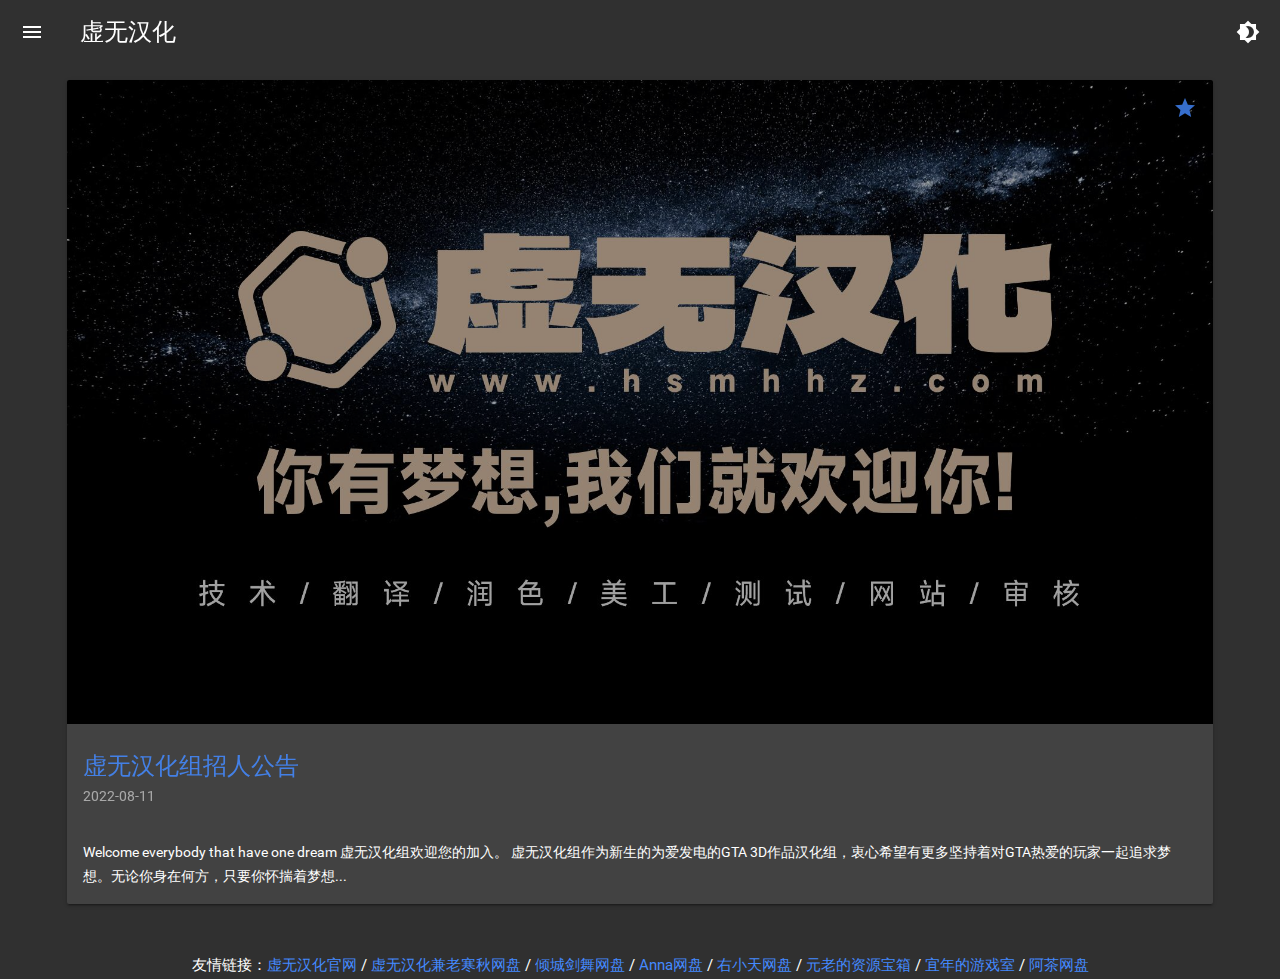
<file: tag/_8CyoWq_v/index.html>
<html>
<head>
<!-- 必要参数 -->
<meta charset="utf-8"/>
<title>招人 - 虚无汉化</title>
<meta name="keywords" content="关键词"/>
<meta name="description" content="简述"/>
<meta name="viewport" content="width=device-width, initial-scale=1.0, user-scalable:no"/>
<meta http-equiv="X-UA-Compatible" content="IE=Edge">
<link rel="shortcut icon" href="favicon.ico">
<!-- CSS -->
<link rel="stylesheet" href="https://createm00n.github.io/media/css/mdui.min.css">
<link rel="stylesheet" href="https://createm00n.github.io/media/css/modify.css">
</head>
<body>
<body class="mdui-appbar-with-toolbar mdui-theme-primary-blue-grey mdui-theme-accent-blue mdui-theme-layout-dark">
<header role="banner">
    <div class="mdui-appbar mdui-appbar-fixed mdui-appbar-scroll-hide mdui-shadow-0">
        <div class="mdui-toolbar">
            <button class="mdui-btn mdui-btn-icon" id="menu" mdui-drawer="{target:'#drawer',overlay:true,swipe:true}"><i class="mdui-icon material-icons">menu</i></button>
            <a href="https://createm00n.github.io" class="mdui-typo-headline">虚无汉化</a>
            <div class="mdui-toolbar-spacer"></div>
            <button class="mdui-btn mdui-btn-icon" mdui-tooltip="{content: '深色样式切换', position: 'left'}" id="DarkStyle"><i class="mdui-icon material-icons">brightness_4</i></button>
        </div>
    </div>
</header>

<nav id="drawer" class="mdui-drawer mdui-drawer-full-height mdui-drawer-close">
    <ul class="mdui-list">
        <a href="/" class="menu"><li class="mdui-list-item mdui-ripple">首页</li></a>
        <a href="/archives" class="menu"><li class="mdui-list-item mdui-ripple">归档</li></a>
        <a href="/tags" class="menu"><li class="mdui-list-item mdui-ripple">标签</li></a>
        <a href="/about" class="menu"><li class="mdui-list-item mdui-ripple">关于</li></a>
        
        <a href="https://github.com/CPlayer-CN/gridea-theme-cplayer-material" class="spread"><li class="mdui-list-item mdui-ripple">主题主页</li></a>
    </ul>
</nav>


<main class="mdui-container mdui-typo mdui-m-t-2">
    
    <section class="mdui-col mdui-m-b-2">
        <div class="mdui-card">
            
            <div class="mdui-card-media">
                <img src="https://createm00n.github.io/post-images/welcome.jpg" onerror="this.src='https://createm00n.github.io/post-images/welcome.jpg';">
                
                <div class="mdui-card-menu">
                    <i mdui-tooltip="{content: '顶置', position: 'left'}" class="mdui-icon material-icons mdui-text-color-theme-accent">star</i>
                </div>
                
            </div>
            
            <div class="mdui-card-primary">
                <div class="mdui-card-primary-title"><a href="https://createm00n.github.io/welcome/">虚无汉化组招人公告</a></div>
                <div class="mdui-card-primary-subtitle">2022-08-11</div>
            </div>
            <div class="mdui-card-content">Welcome everybody that have one dream
虚无汉化组欢迎您的加入。
虚无汉化组作为新生的为爱发电的GTA 3D作品汉化组，衷心希望有更多坚持着对GTA热爱的玩家一起追求梦想。无论你身在何方，只要你怀揣着梦想...</div>
        </div>
    </section>

</main>

<nav class="mdui-container mdui-m-t-2 mdui-m-b-2">
    
    
</nav>

<div class="mdui-m-t-2 mdui-text-center mdui-typo">
    友情链接：<a href="http://www.hsmhhz.com" target="_blank">虚无汉化官网</a> / <a href="http://hanqiu.ysepan.com/" target="_blank">虚无汉化兼老寒秋网盘</a> / <a href="http://tietong.ysepan.com/" target="_blank">倾城剑舞网盘</a> / <a href="http://kongshuyan.ysepan.com/" target="_blank">Anna网盘</a> / <a href="http://ystian.ysepan.com/" target="_blank">右小天网盘</a> / <a href="http://nhyo.ysepan.com/" target="_blank">元老的资源宝箱</a> / <a href="http://hsyear.ysepan.com/" target="_blank">宜年的游戏室</a> / <a href="http://allgamediscard.ysepan.com" target="_blank">阿茶网盘</a>
</div>

<script src="https://createm00n.github.io/media/js/jquery.min.js"></script>
<script src="https://createm00n.github.io/media/js/mdui.min.js"></script>
<script src="https://createm00n.github.io/media/js/modify.js"></script>

</body>
</html>
</file>
